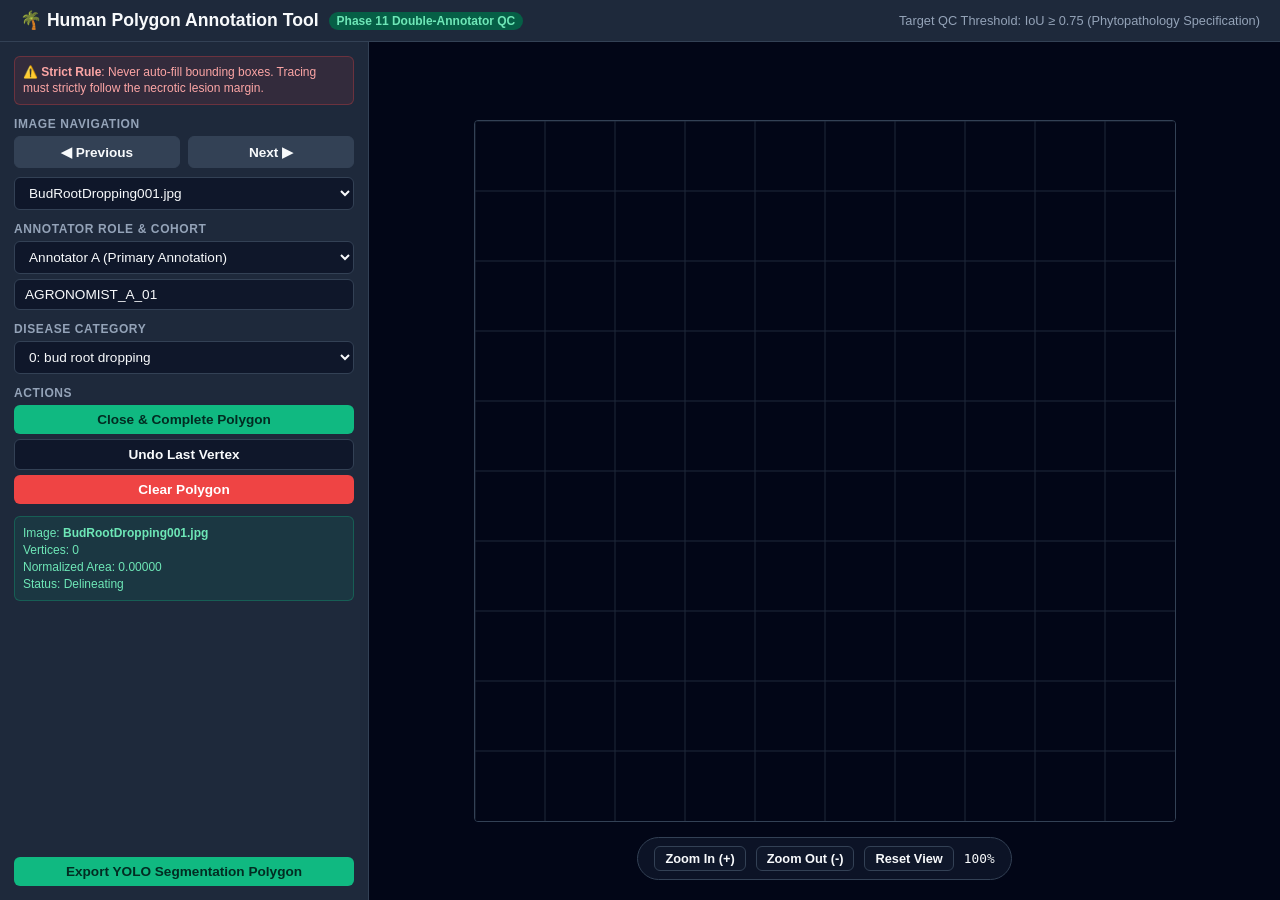
<file: scripts/annotation_tool.html>
<!DOCTYPE html>
<html lang="en">
<head>
  <meta charset="UTF-8">
  <meta name="viewport" content="width=device-width, initial-scale=1.0">
  <title>Coconut Disease Human Polygon Annotation Tool — Phase 11</title>
  <style>
    :root {
      --bg-primary: #0f172a;
      --bg-secondary: #1e293b;
      --accent: #10b981;
      --text-main: #f8fafc;
      --text-muted: #94a3b8;
      --border: #334155;
      --danger: #ef4444;
      --warning: #f59e0b;
      --info: #38bdf8;
    }
    body {
      margin: 0;
      font-family: -apple-system, BlinkMacSystemFont, 'Segoe UI', Roboto, Helvetica, Arial, sans-serif;
      background: var(--bg-primary);
      color: var(--text-main);
      display: flex;
      flex-direction: column;
      height: 100vh;
      overflow: hidden;
    }
    header {
      background: var(--bg-secondary);
      border-bottom: 1px solid var(--border);
      padding: 10px 20px;
      display: flex;
      align-items: center;
      justify-content: space-between;
    }
    h1 {
      margin: 0;
      font-size: 1.1rem;
      font-weight: 600;
      display: flex;
      align-items: center;
      gap: 10px;
    }
    .badge {
      background: #065f46;
      color: #6ee7b7;
      font-size: 0.75rem;
      padding: 2px 8px;
      border-radius: 9999px;
    }
    .main-container {
      display: flex;
      flex: 1;
      overflow: hidden;
    }
    .sidebar {
      width: 340px;
      background: var(--bg-secondary);
      border-right: 1px solid var(--border);
      display: flex;
      flex-direction: column;
      padding: 14px;
      gap: 12px;
      overflow-y: auto;
    }
    .canvas-container {
      flex: 1;
      display: flex;
      flex-direction: column;
      align-items: center;
      justify-content: center;
      position: relative;
      background: #020617;
      padding: 10px;
      overflow: hidden;
    }
    .control-group {
      display: flex;
      flex-direction: column;
      gap: 5px;
    }
    label {
      font-size: 0.75rem;
      font-weight: 600;
      color: var(--text-muted);
      text-transform: uppercase;
      letter-spacing: 0.05em;
    }
    select, input, button {
      background: #0f172a;
      border: 1px solid var(--border);
      color: var(--text-main);
      padding: 7px 10px;
      border-radius: 6px;
      font-size: 0.85rem;
      outline: none;
    }
    select:focus, input:focus {
      border-color: var(--accent);
    }
    button {
      cursor: pointer;
      font-weight: 600;
      transition: background 0.2s;
    }
    button.primary {
      background: var(--accent);
      color: #022c22;
      border: none;
    }
    button.primary:hover {
      background: #059669;
    }
    button.secondary {
      background: #334155;
      color: var(--text-main);
    }
    button.danger {
      background: var(--danger);
      color: #fff;
      border: none;
    }
    .nav-buttons {
      display: flex;
      gap: 8px;
    }
    .nav-buttons button {
      flex: 1;
    }
    .alert-box {
      background: rgba(239, 68, 68, 0.1);
      border: 1px solid rgba(239, 68, 68, 0.3);
      color: #fca5a5;
      padding: 8px;
      border-radius: 6px;
      font-size: 0.75rem;
      line-height: 1.3;
    }
    .info-box {
      background: rgba(16, 185, 129, 0.1);
      border: 1px solid rgba(16, 185, 129, 0.3);
      color: #6ee7b7;
      padding: 8px;
      border-radius: 6px;
      font-size: 0.75rem;
      line-height: 1.4;
    }
    canvas {
      border: 1px solid var(--border);
      border-radius: 4px;
      cursor: crosshair;
    }
    .toolbar {
      position: absolute;
      bottom: 20px;
      display: flex;
      gap: 10px;
      background: rgba(15, 23, 42, 0.85);
      backdrop-filter: blur(8px);
      padding: 8px 16px;
      border-radius: 9999px;
      border: 1px solid var(--border);
    }
    .toolbar button {
      padding: 4px 10px;
      font-size: 0.8rem;
    }
  </style>
</head>
<body>
  <header>
    <h1>
      <span>🌴 Human Polygon Annotation Tool</span>
      <span class="badge">Phase 11 Double-Annotator QC</span>
    </h1>
    <div style="font-size: 0.8rem; color: var(--text-muted);">
      Target QC Threshold: IoU ≥ 0.75 (Phytopathology Specification)
    </div>
  </header>

  <div class="main-container">
    <div class="sidebar">
      <div class="alert-box">
        ⚠️ <strong>Strict Rule</strong>: Never auto-fill bounding boxes. Tracing must strictly follow the necrotic lesion margin.
      </div>

      <div class="control-group">
        <label>Image Navigation</label>
        <div class="nav-buttons">
          <button id="btnPrev" class="secondary">◀ Previous</button>
          <button id="btnNext" class="secondary">Next ▶</button>
        </div>
        <select id="imageSelect" style="margin-top: 4px;"></select>
      </div>

      <div class="control-group">
        <label>Annotator Role & Cohort</label>
        <select id="annotatorRole">
          <option value="annotator_A">Annotator A (Primary Annotation)</option>
          <option value="annotator_B">Annotator B (Independent Double QC)</option>
          <option value="reviewer">Reviewer (Consensus Adjudication)</option>
        </select>
        <input type="text" id="annotatorId" value="AGRONOMIST_A_01" placeholder="Annotator ID">
      </div>

      <div class="control-group">
        <label>Disease Category</label>
        <select id="classSelect">
          <option value="0">0: bud root dropping</option>
          <option value="1">1: bud rot</option>
          <option value="2">2: gray leaf spot</option>
          <option value="3">3: leaf rot</option>
          <option value="4">4: stembleeding</option>
        </select>
      </div>

      <div class="control-group">
        <label>Actions</label>
        <button id="btnCompletePoly" class="primary">Close & Complete Polygon</button>
        <button id="btnUndo">Undo Last Vertex</button>
        <button id="btnClear" class="danger">Clear Polygon</button>
      </div>

      <div class="info-box" id="polyInfo">
        Vertices: 0<br>
        Normalized Area: 0.0000<br>
        Status: Ready to delineate
      </div>

      <button id="btnExport" class="primary" style="margin-top: auto;">Export YOLO Segmentation Polygon</button>
    </div>

    <div class="canvas-container" id="container">
      <canvas id="annotationCanvas" width="700" height="700"></canvas>
      <div class="toolbar">
        <button id="btnZoomIn">Zoom In (+)</button>
        <button id="btnZoomOut">Zoom Out (-)</button>
        <button id="btnResetView">Reset View</button>
        <span id="zoomLevel" style="font-family: monospace; font-size: 0.8rem; align-self: center;">100%</span>
      </div>
    </div>
  </div>

  <script>
    const canvas = document.getElementById('annotationCanvas');
    const ctx = canvas.getContext('2d');
    let points = [];
    let isClosed = false;
    let zoom = 1.0;
    let panX = 0, panY = 0;

    // Populate image list (100 benchmark images)
    const prefixes = [
      { name: "BudRootDropping", count: 20, cls: 0 },
      { name: "BudRot", count: 20, cls: 1 },
      { name: "GrayLeafSpot", count: 20, cls: 2 },
      { name: "LeafRot", count: 20, cls: 3 },
      { name: "StemBleeding", count: 20, cls: 4 }
    ];
    const imageList = [];
    const select = document.getElementById('imageSelect');
    prefixes.forEach(p => {
      for (let i = 1; i <= p.count; i++) {
        const id = `${p.name}${String(i).padStart(3, '0')}.jpg`;
        imageList.push({ id, cls: p.cls });
        const opt = document.createElement('option');
        opt.value = id;
        opt.textContent = id;
        select.appendChild(opt);
      }
    });

    let currentIdx = 0;
    function selectImage(idx) {
      currentIdx = Math.max(0, Math.min(imageList.length - 1, idx));
      select.value = imageList[currentIdx].id;
      document.getElementById('classSelect').value = imageList[currentIdx].cls;
      points = [];
      isClosed = false;
      draw();
      updateInfo();
    }

    document.getElementById('btnPrev').addEventListener('click', () => selectImage(currentIdx - 1));
    document.getElementById('btnNext').addEventListener('click', () => selectImage(currentIdx + 1));
    select.addEventListener('change', (e) => {
      const idx = imageList.findIndex(item => item.id === e.target.value);
      if (idx !== -1) selectImage(idx);
    });

    canvas.addEventListener('click', (e) => {
      if (isClosed) return;
      const rect = canvas.getBoundingClientRect();
      const rawX = (e.clientX - rect.left);
      const rawY = (e.clientY - rect.top);
      
      const normX = Math.max(0, Math.min(1, rawX / canvas.width));
      const normY = Math.max(0, Math.min(1, rawY / canvas.height));
      points.push([normX, normY]);
      draw();
      updateInfo();
    });

    document.getElementById('btnUndo').addEventListener('click', () => {
      points.pop();
      isClosed = false;
      draw();
      updateInfo();
    });

    document.getElementById('btnClear').addEventListener('click', () => {
      points = [];
      isClosed = false;
      draw();
      updateInfo();
    });

    document.getElementById('btnCompletePoly').addEventListener('click', () => {
      if (points.length >= 3) {
        isClosed = true;
        draw();
        updateInfo();
      } else {
        alert("At least 3 vertices required to close a polygon.");
      }
    });

    document.getElementById('btnZoomIn').addEventListener('click', () => {
      zoom = Math.min(3.0, zoom + 0.25);
      updateZoom();
    });
    document.getElementById('btnZoomOut').addEventListener('click', () => {
      zoom = Math.max(0.5, zoom - 0.25);
      updateZoom();
    });
    document.getElementById('btnResetView').addEventListener('click', () => {
      zoom = 1.0;
      updateZoom();
    });

    function updateZoom() {
      canvas.style.transform = `scale(${zoom})`;
      document.getElementById('zoomLevel').textContent = `${Math.round(zoom * 100)}%`;
    }

    function calculateArea() {
      if (points.length < 3) return 0;
      let a = 0;
      for (let i = 0; i < points.length; i++) {
        let j = (i + 1) % points.length;
        a += points[i][0] * points[j][1];
        a -= points[j][0] * points[i][1];
      }
      return Math.abs(a) / 2;
    }

    function updateInfo() {
      const area = calculateArea();
      document.getElementById('polyInfo').innerHTML = `
        Image: <strong>${imageList[currentIdx].id}</strong><br>
        Vertices: ${points.length}<br>
        Normalized Area: ${area.toFixed(5)}<br>
        Status: ${isClosed ? '<span style="color:#6ee7b7">Closed & Ready</span>' : 'Delineating'}
      `;
    }

    function draw() {
      ctx.fillStyle = '#020617';
      ctx.fillRect(0, 0, canvas.width, canvas.height);
      
      // Grid
      ctx.strokeStyle = '#1e293b';
      ctx.lineWidth = 1;
      for (let i = 0; i < canvas.width; i += 70) {
        ctx.beginPath(); ctx.moveTo(i, 0); ctx.lineTo(i, canvas.height); ctx.stroke();
        ctx.beginPath(); ctx.moveTo(0, i); ctx.lineTo(canvas.width, i); ctx.stroke();
      }

      if (points.length === 0) return;

      ctx.strokeStyle = '#10b981';
      ctx.lineWidth = 2;
      ctx.beginPath();
      ctx.moveTo(points[0][0] * canvas.width, points[0][1] * canvas.height);
      for (let i = 1; i < points.length; i++) {
        ctx.lineTo(points[i][0] * canvas.width, points[i][1] * canvas.height);
      }
      if (isClosed) {
        ctx.closePath();
        ctx.fillStyle = 'rgba(16, 185, 129, 0.25)';
        ctx.fill();
      }
      ctx.stroke();

      for (let i = 0; i < points.length; i++) {
        ctx.fillStyle = (i === 0) ? '#f59e0b' : '#38bdf8';
        ctx.beginPath();
        ctx.arc(points[i][0] * canvas.width, points[i][1] * canvas.height, 4, 0, Math.PI * 2);
        ctx.fill();
      }
    }

    document.getElementById('btnExport').addEventListener('click', () => {
      if (!isClosed || points.length < 3) {
        alert("Please complete the polygon with >= 3 vertices before saving.");
        return;
      }
      const classId = document.getElementById('classSelect').value;
      const flat = points.map(p => `${p[0].toFixed(6)} ${p[1].toFixed(6)}`).join(' ');
      const yoloLine = `${classId} ${flat}`;
      prompt("YOLO Segmentation Polygon String for " + imageList[currentIdx].id + ":", yoloLine);
    });

    selectImage(0);
  </script>
</body>
</html>
</file>
